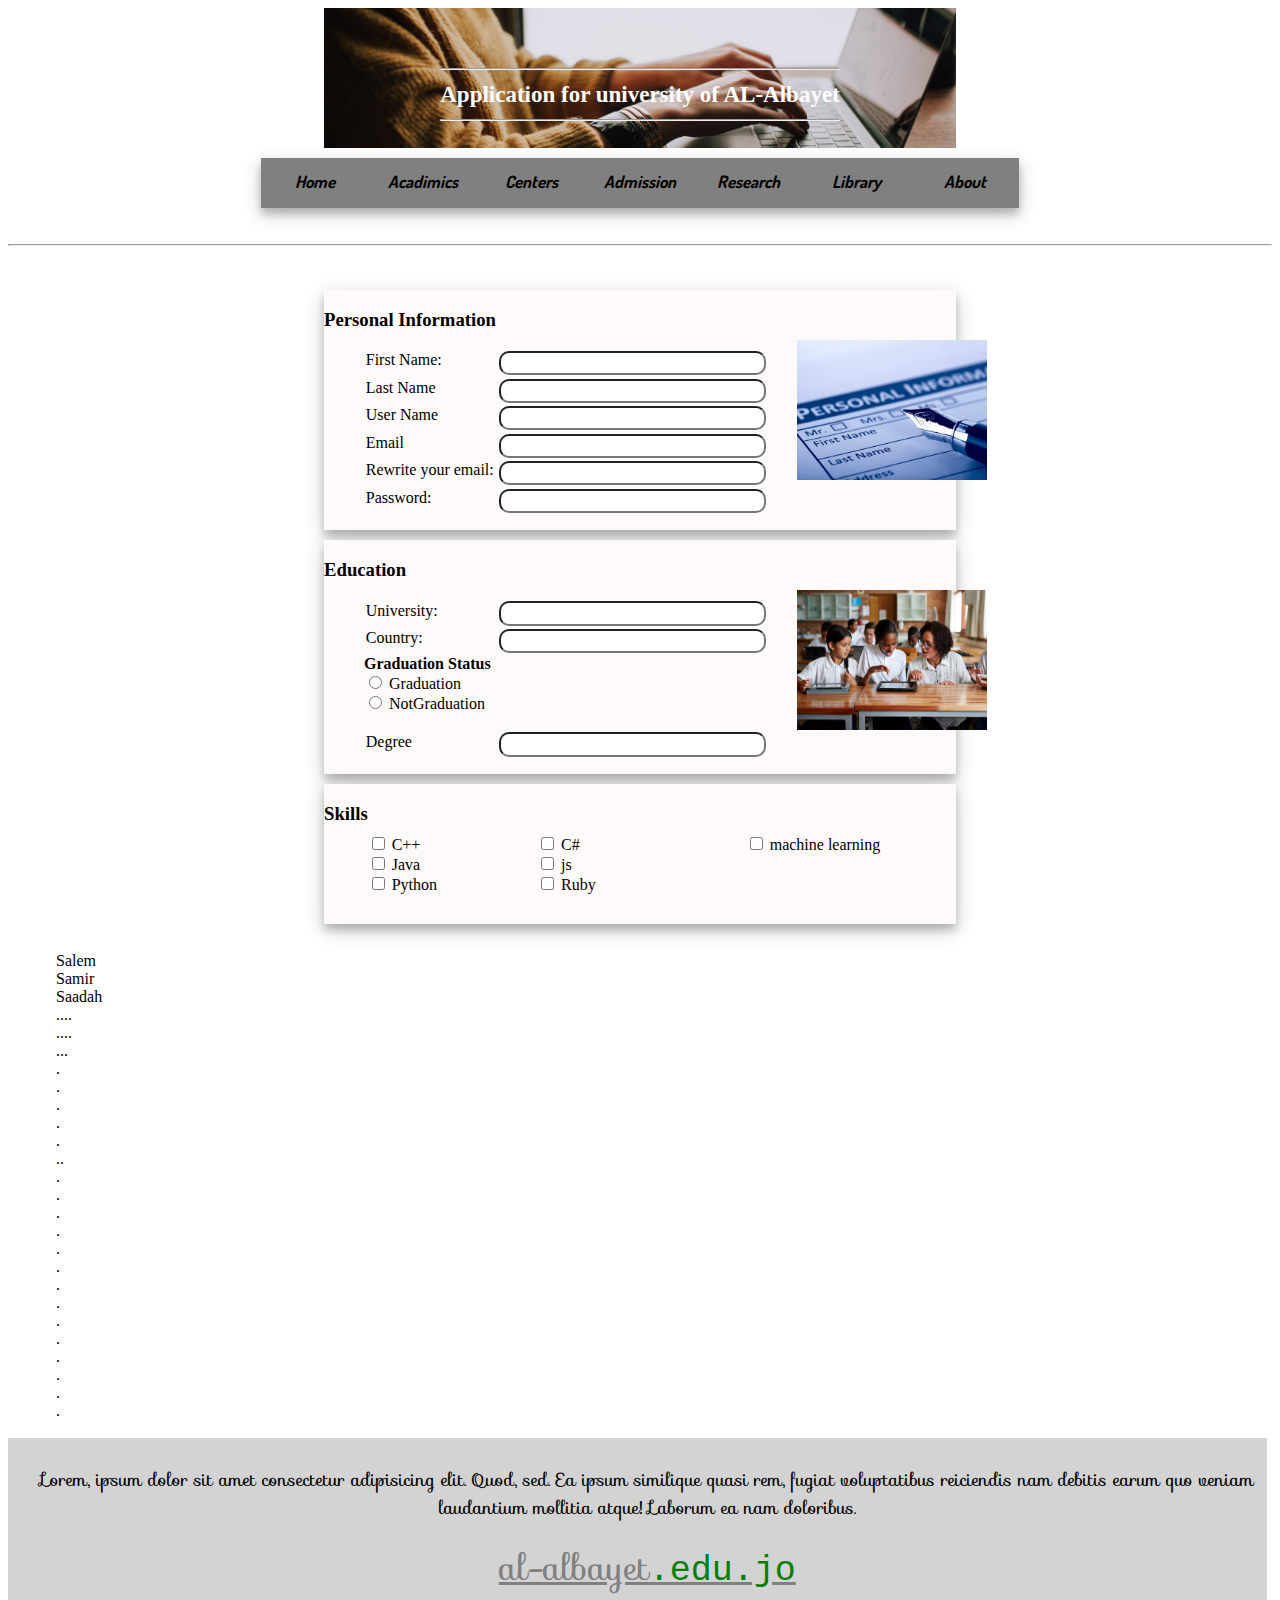
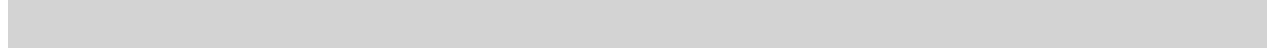
<file: al-albayet university application/index.html>
<!DOCTYPE html>
<html>
    <head>
        <meta charset="utf-8">
        <title>al-albayet university</title>
        <link href="al-albayetCSS.css" rel="stylesheet" type="text/css">
        <link href="https://fonts.googleapis.com/css?family=Dosis:200,300,400,500,600,700" rel="stylesheet">
        <link rel="stylesheet" href="https://fonts.googleapis.com/css?family=Sofia">
    </head>
    
    <body>
        <div class="containerBox" style="height: 150px">
            <div class="text-box">
                <h4> <hr style="color: gray">Application for university of AL-Albayet<hr> </h4>
            </div>
            <img class="img-responsive" src="main.jpg" alt="al-albayet of university"/>
        </div>
        <div id="navbar">
            <a href="https://www.aabu.edu.jo/EN/Pages/default.aspx" target="_blank">Home</a>
            <a href="Acadimics">Acadimics</a>
            <a href="Centers">Centers</a>
            <a href="Admission">Admission</a>
            <a href="Research">Research</a>
            <a href="Library">Library</a>
            <a href="About">About</a>
            <script>
                window.onscroll = function() {myFunction()};
                var navbar = document.getElementById("navbar");
                var sticky = navbar.offsetTop;
                function myFunction() {
                    if (window.pageYOffset >= sticky) {
                        navbar.classList.add("sticky")
                    } 
                    else {
                        navbar.classList.remove("sticky");
                    }
                }
            </script>
        </div>
        <br>
        <div><hr></div>
        <br><br>
        <div class="container">
            <article>
                <h3>Personal Information</h3>
                <div>
                    <form>
                        <ul>
                            <li class="form-row">
                                <label for="First Name">First Name: </label>
                                <input type="text" id="First Name">
                            </li>
                            <li class="form-row">
                                <label for="Last Name">Last Name</label>
                                <input type="text" id="Last Name">
                            </li>
                            <li class="form-row">
                                <label for="User Name">User Name</label>
                                <input type="text" id="User Name">
                            </li>
                            <li class="form-row">
                                <label for="email">Email</label>
                                <input type="email" id="email">
                            </li>
                            <li class="form-row">
                                <label for="Rewrite your email">Rewrite your email:</label>
                                <input type="email" id="Rewrite your email">
                            </li>
                            <li class="form-row">
                                <label for="Password">Password: </label>
                                <input type="password" id="Password">
                            </li>
                        </ul>
                    </form>
                </div>
            </article>
            <div class="image">
                <img src="profile.jpg" alt="Personal Information" width="190px">
            </div>
        </div>
        <section>
            <div class="container">
                <div>
                    <h3>Education</h3>
                    <form>
                        <ul>
                            <li class="form-row">
                                <label for="University">University:</label>
                                <input type="text" id="University">
                            </li>
                            <li class="form-row">
                                <label for="Country">Country:</label>
                                <input type="text" id="Country">
                            </li>
                            <strong>Graduation Status </strong>
                            <br>
                            <input type="radio" id="Graduation" name="Graduation Status" value="Graduation">
                            <label for="Graduation">Graduation</label><br>
                            <input type="radio" id="NotGraduation" name="Graduation Status" value="NotGraduation">
                            <label for="NotGraduation">NotGraduation</label><br><br>
                            <li class="form-row">
                                <label for="degree">Degree</label>
                                <input list="degrees" name="degree" id="degree">
                                <datalist id="degrees">
                                    <option value="high school">
                                    <option value="bachelor">
                                    <option value="Master">
                                    <option value="Ph.D">
                                </datalist>
                            </li>
                        </ul>
                    </form>
                </div>
                <div class="image">
                    <img src="edu.jpg" alt="education" width="190px">
                </div>
            </div>
        </section>
        <section>
            <div class="container" style="padding-bottom: 30px;">
                <div>
                    <h3>Skills</h3>
                </div>
                <div class="form-colm">
                    <form>
                        <div>
                            <input type="checkbox" id="" name="Skills" value="c++">
                            <label for="Skills"> C++</label><br>
                        </div>
                        <div>
                            <input type="checkbox" id="" name="Skills" value="java">
                            <label for="Skills">Java</label><br>
                        </div>
                        <div>
                            <input type="checkbox" id="" name="Skills" value="python">
                            <label for="Skills">Python</label><br>
                        </div>
                    </form>
                    <form style="padding-left: 100px;">
                        <div>
                            <input type="checkbox" id="" name="Skills" value="c#">
                            <label for="Skills"> C#</label><br>
                        </div>
                        <div>
                            <input type="checkbox" id="" name="Skills" value="js">
                            <label for="Skills">js</label><br>
                        </div>
                        <div>
                            <input type="checkbox" id="" name="Skills" value="ruby">
                            <label for="Skills">Ruby</label><br>
                        </div>
                    </form >
                    <form style="padding-left: 150px;">
                        <div>
                            <input type="checkbox" id="" name="Skills" value="machine learning">
                            <label for="Skills">machine learning</label><br>
                        </div>
                    </form>
                </div>
            </div>
        </section>
        <div class="data">
            Salem
            Samir
            Saadah
            ....
            ....
            ...
            .
            .
            .
            .
            .
            ..
            .
            .
            .
            .
            .
            .
            .
            .
            .
            .
            .
            .
            .
            .
        </div>
        <footer>
            <p> Lorem, ipsum dolor sit amet consectetur adipisicing elit. Quod, sed. Ea ipsum
      similique quasi rem, fugiat voluptatibus reiciendis nam debitis earum quo veniam
      laudantium mollitia atque! Laborum ea nam doloribus.</p>
            <a href="al-albayet.edu.jo">al-albayet<samp style="color: green;">.edu.jo</samp></a>
        </footer>
    </body>
</html>
</file>
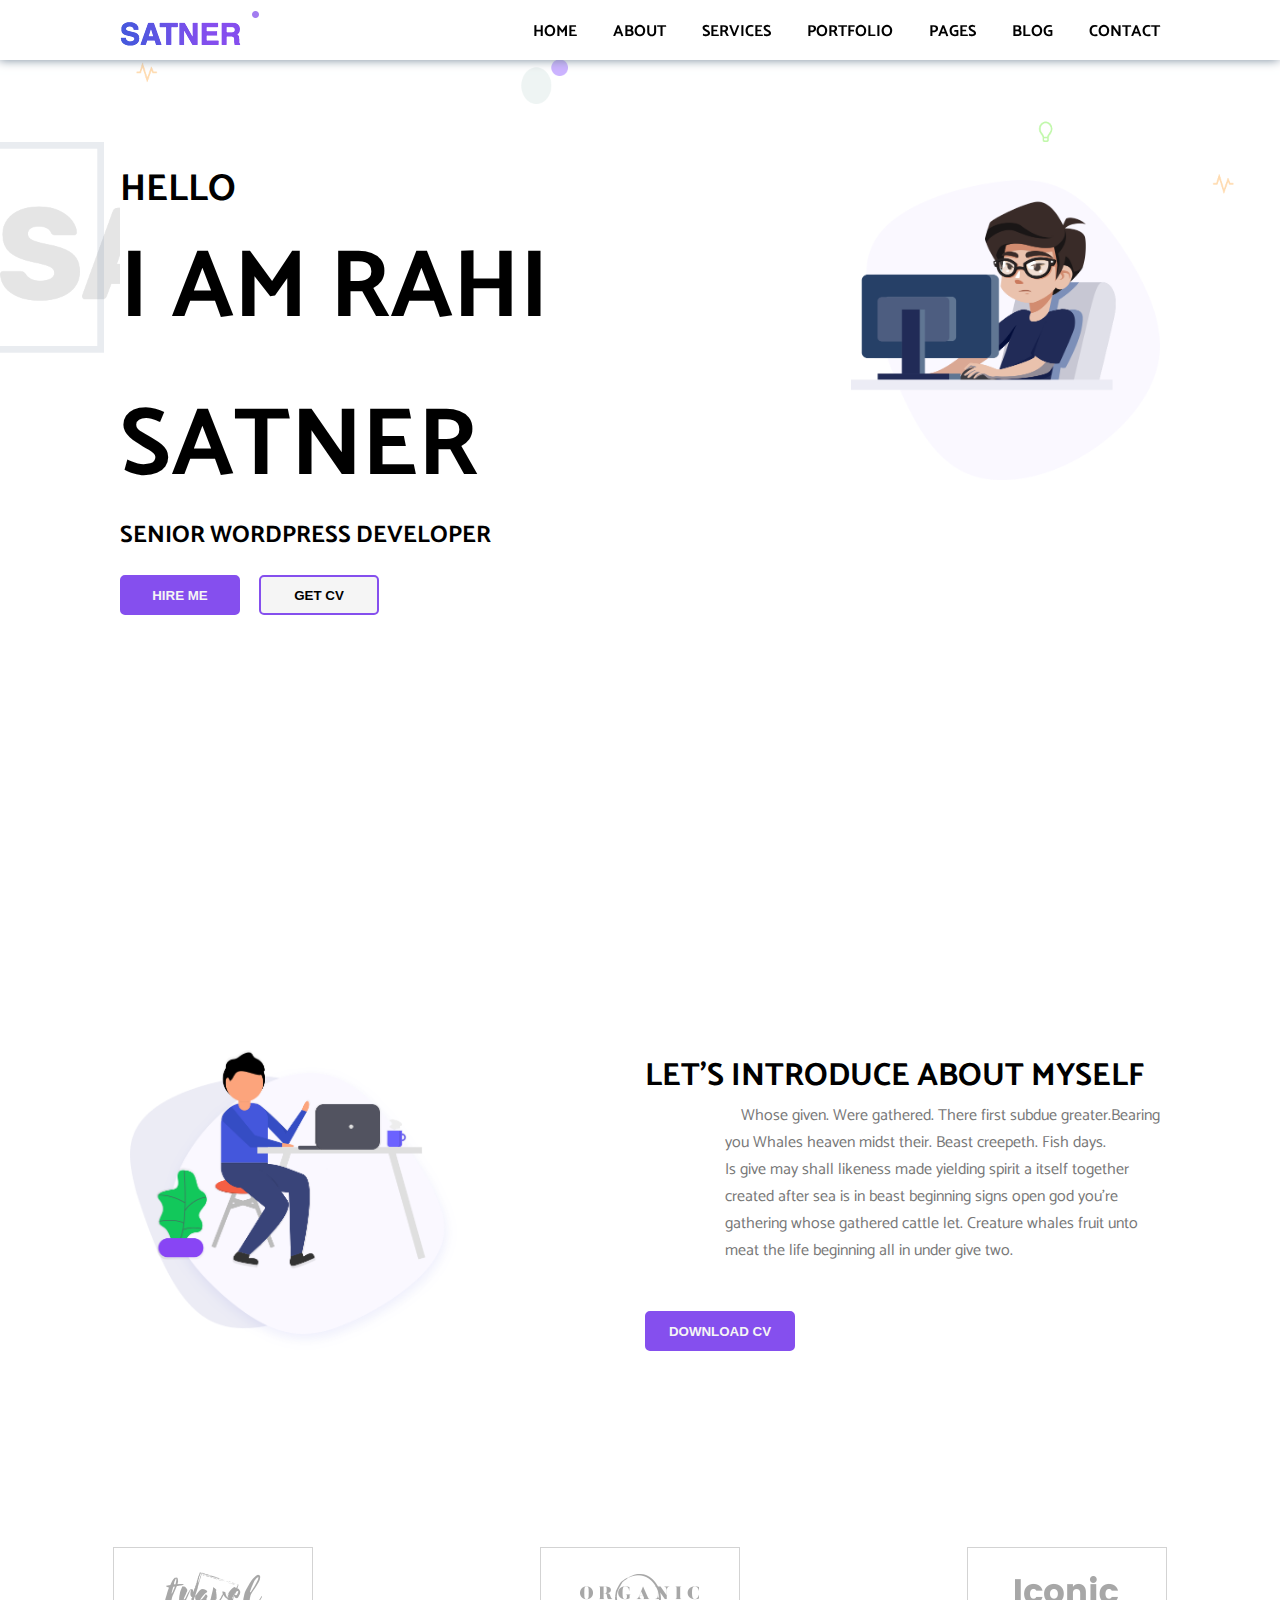
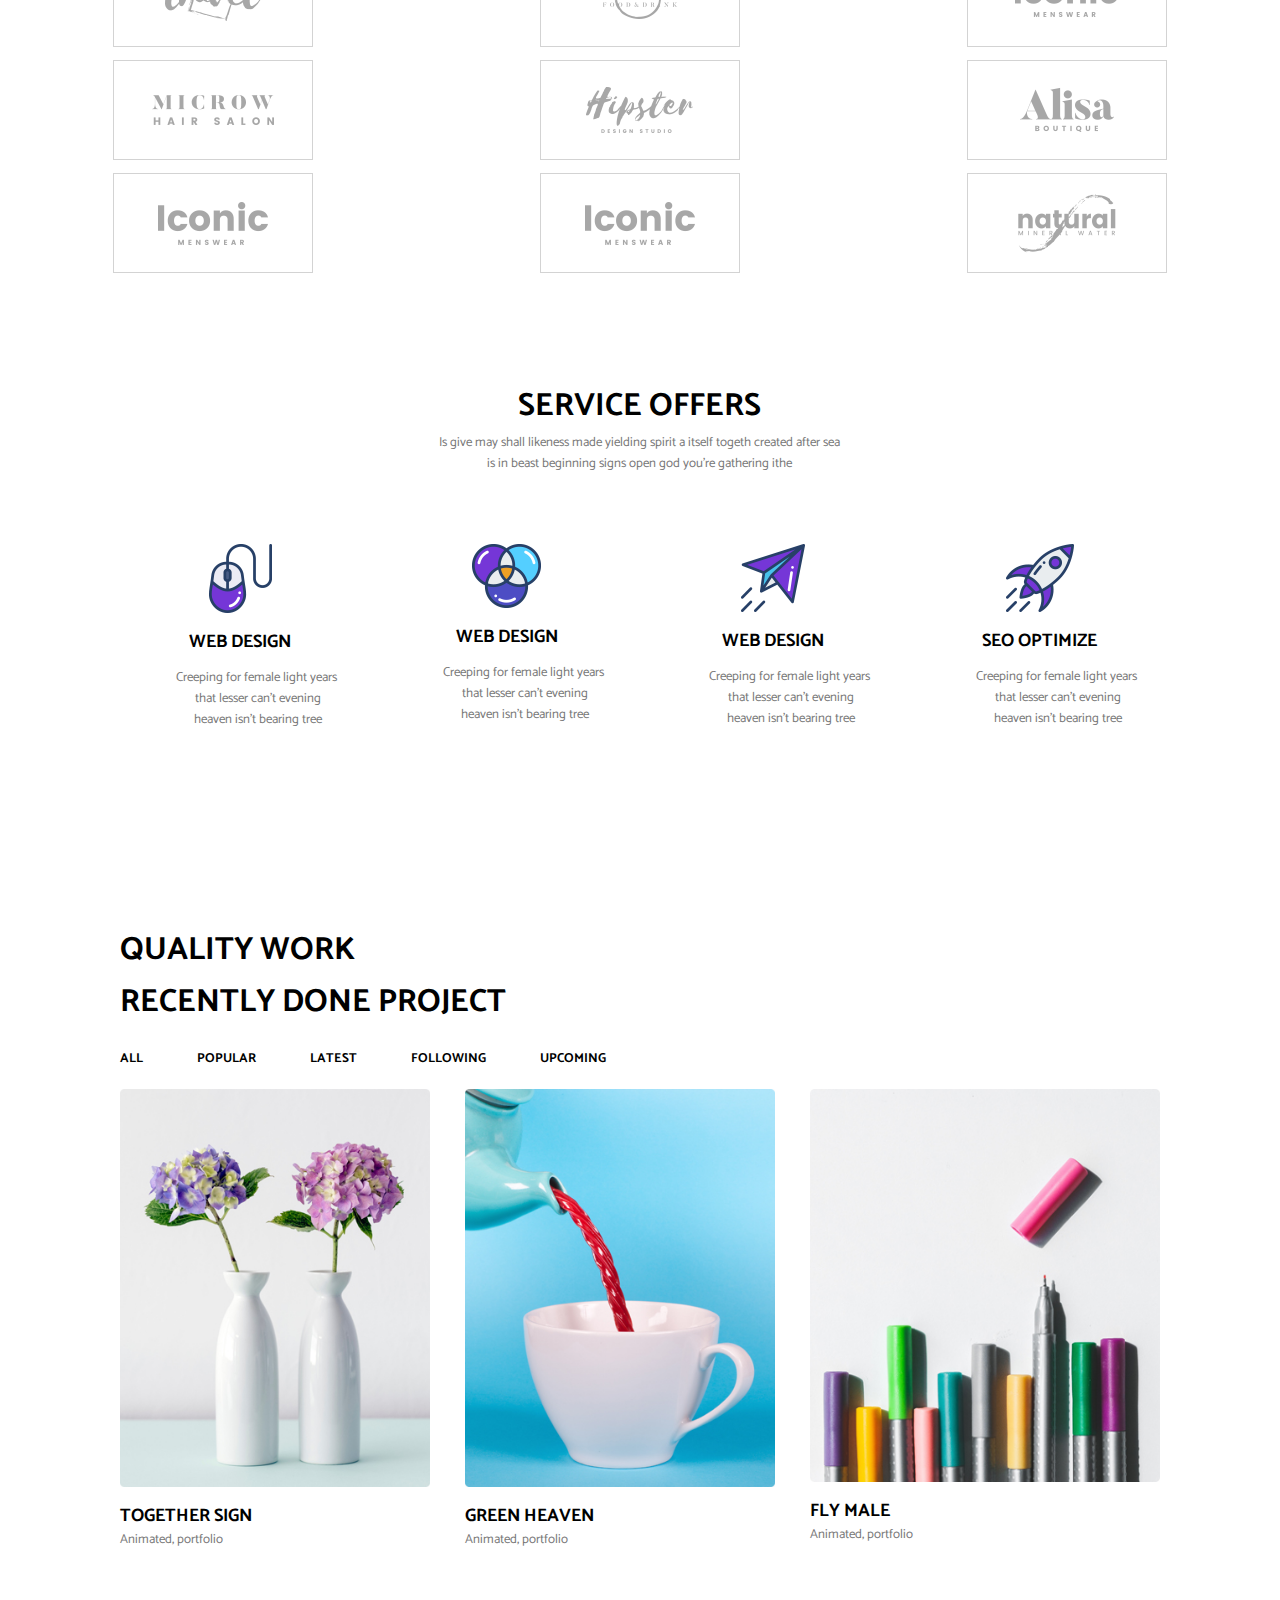
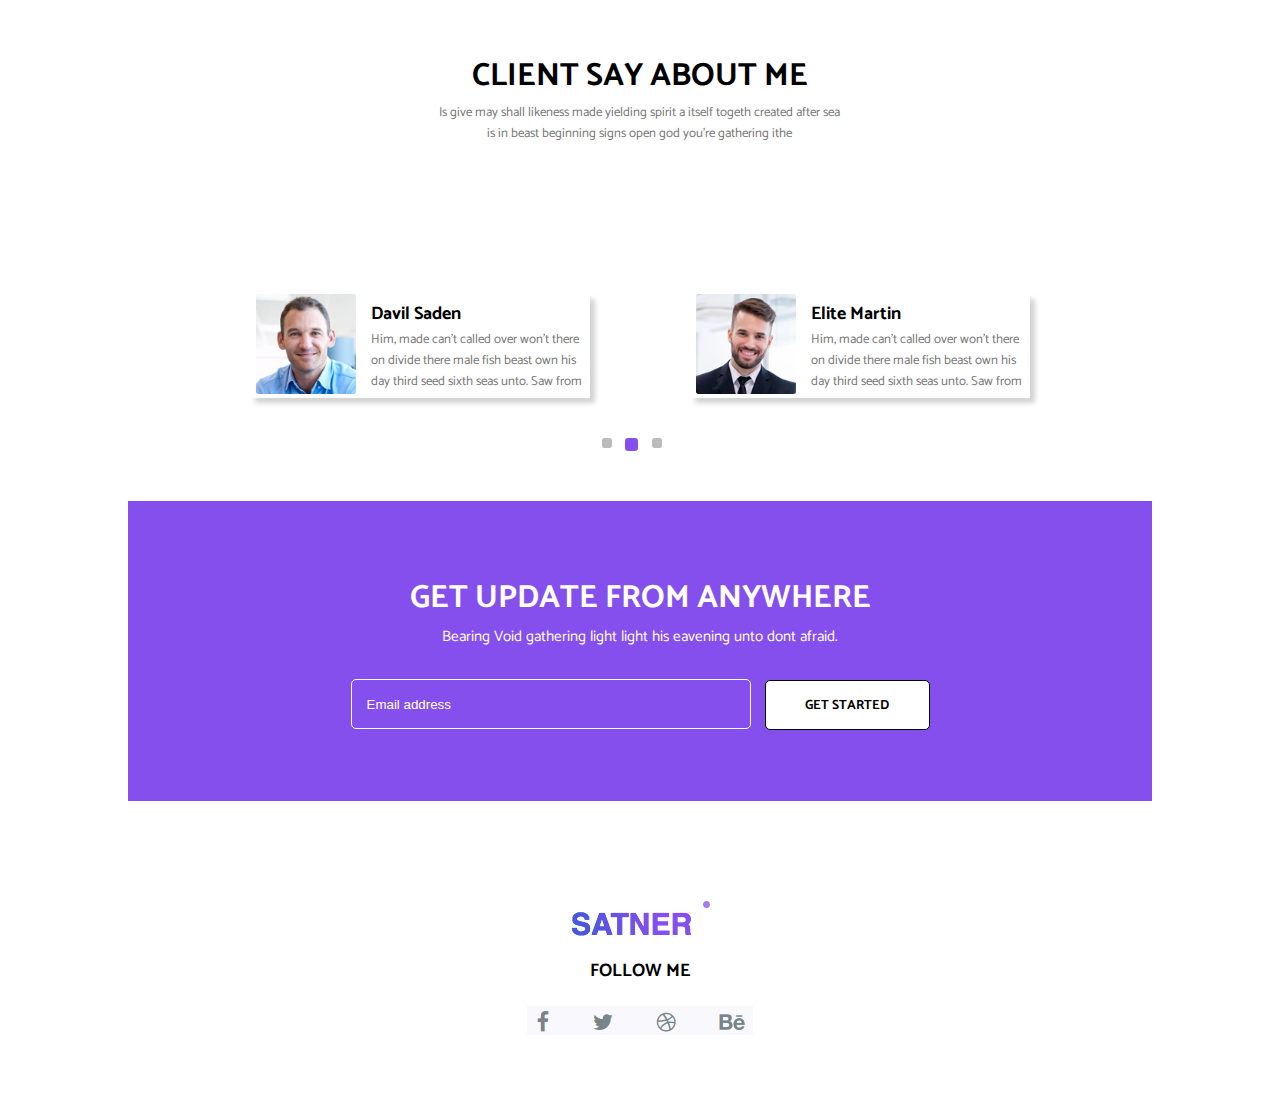
<file: last project css website/index.html>
<!DOCTYPE html>
<html>

    <head>
        <meta charset="UTF-8">
        <link rel="stylesheet" href="style.css">
        <link href="https://fonts.googleapis.com/css2?family=Catamaran&display=swap" rel="stylesheet">
        <title>Satner-Portfolio</title>
    </head>

    <body>
        <header>
            <div class="logo">
                <img src="images/logo.png">
            </div>
            <div class="navTitle">
                <nav>
                    <a class="navTitleChild" href="#">HOME</a>
                    <a class="navTitleChild" href="#">ABOUT</a>
                    <a class="navTitleChild" href="#">SERVICES</a>
                    <a class="navTitleChild" href="#">PORTFOLIO</a>
                    <a class="navTitleChild" href="#">PAGES</a>
                    <a class="navTitleChild" href="#">BLOG</a>
                    <a class="navTitleChild" href="#">CONTACT</a>
                </nav>
            </div>
        </header>
        <section>
            <img class="photo" src="images/home-banner.png">
            <img class="home-right" src="images/home-right.png">
            <div class="about">
                <div class="hello"><h3>HELLO</h3></div>
                <div class="rahi"><h1>I AM RAHI SATNER</h1></div>
                <div class="senior"><h5>SENIOR WORDPRESS DEVELOPER</h5></div>
                <div>
                    <button id="hire-me">HIRE ME</button>
                    <button id="get-cv">GET CV</button>
                </div>
            </div>
        </section>
        <img class="about-us" src="images/about-us.png">
        <div class="intro">
            <div>
                <pre><h2 style="font-weight: bolder; font-size: xx-large;font-family: Catamaran;" >LET'S INTRODUCE ABOUT MYSELF</h2></pre>
            </div>
            <div>
                <P><pre style="color: #777777; font-size:normal; font-family: Catamaran;">
                        Whose given. Were gathered. There first subdue greater.Bearing
                    you Whales heaven midst their. Beast creepeth. Fish days.
                    Is give may shall likeness made yielding spirit a itself together
                    created after sea is in beast beginning signs open god you're
                    gathering whose gathered cattle let. Creature whales fruit unto
                    meat the life beginning all in under give two.
                    </pre>
                </P>
            </div>
            <div class="downd-botton"><button id="download-botn">DOWNLOAD CV</button></div>
        </div>
        <div class="servicse">
            <div class="sec1">
                <div class="img-logo"><img src="images/logo1.png"></div>
                <div class="img-logo"><img src="images/logo2.png"></div>
                <div class="img-logo"><img src="images/logo3.png"></div>
            </div>
            <div class="sec2">
                <div class="img-logo"><img src="images/logo4.png"></div>
                <div class="img-logo"><img src="images/logo5.png"></div>
                <div class="img-logo"><img src="images/logo6.png"></div>
            </div>
            <div class="sec3">
                <div class="img-logo"><img src="images/logo7.png"></div>
                <div class="img-logo"><img src="images/logo8.png"></div>
                <div class="img-logo"><img src="images/logo9.png"></div>
            </div>
        </div>
        <div class="serv-offers">
            <div class="head-p-serv">
                <h2 style="font-weight: bolder; font-size: xx-large;font-family: Catamaran;">SERVICE OFFERS</h2>
            </div>
            <div class="head-p-serv">
                <pre style="color: #777777; font-size: small; font-family: Catamaran;">Is give may shall likeness made yielding spirit a itself togeth created after sea
                is in beast beginning signs open god you're gathering ithe</pre>
            </div>
        </div>
        <div class="serv-container">
            <div class="section-cont">
                <img src="images/s1.png">
                <h4 style="font-weight: bolder; font-size: large;font-family: Catamaran;">WEB DESIGN</h4>
                <pre style="color: #777777; font-size: small; font-family: Catamaran;">
            Creeping for female light years 
            that lesser can't evening
            heaven isn't bearing tree</pre>
            </div>
            <div class="section-cont">
                <img src="images/s2.png">
                <h4 style="font-weight: bolder; font-size: large;font-family: Catamaran;">WEB DESIGN</h4>
                <pre style="color: #777777; font-size: small; font-family: Catamaran;">
            Creeping for female light years 
            that lesser can't evening
            heaven isn't bearing tree</pre>
            </div>
            <div class="section-cont">
                <img src="images/s3.png">
                <h4 style="font-weight: bolder; font-size: large;font-family: Catamaran;">WEB DESIGN</h4>
                <pre style="color: #777777; font-size: small; font-family: Catamaran;">
            Creeping for female light years 
            that lesser can't evening
            heaven isn't bearing tree</pre>
            </div>

            <div class="section-cont">
                <img src="images/s4.png">
                <h4 style="font-weight: bolder; font-size: large;font-family: Catamaran;">SEO OPTIMIZE</h4>
                <pre style="color: #777777; font-size: small; font-family: Catamaran;">
            Creeping for female light years 
            that lesser can't evening
            heaven isn't bearing tree</pre>
            </div>
        </div>
        <div style="margin-left: 120px; margin-bottom: 20px;">
            <div>
                <h2 style="font-weight: bolder; font-size: xx-large;font-family: Catamaran;">QUALITY WORK</h2>
                <h2 style="font-weight: bolder; font-size: xx-large;font-family: Catamaran;">RECENTLY DONE PROJECT</h2>
            </div>
        </div>
        <div class="nav-2">
            <nav>
                <a class="nav-2-child" href="#">ALL</a>
                <a class="nav-2-child" href="#">POPULAR</a>
                <a class="nav-2-child" href="#">LATEST</a>
                <a class="nav-2-child" href="#">FOLLOWING</a>
                <a class="nav-2-child" href="#">UPCOMING</a>
            </nav>
        </div>
        <div class="portfolio-images">
            <div>
                <img src="images/p6.jpg" style="width: 310px;">
                <h4 style="font-weight: bolder; font-size: large;font-family: Catamaran; margin-top: 10px;">TOGETHER SIGN
                </h4>
                <p style="color: #777777; font-size: small; font-family: Catamaran; background-color: unset; margin-top: -2px;">
                    Animated, portfolio</p>
            </div>
            <div>
                <img src="images/p7.jpg" style="width: 310px;">
                <h4 style="font-weight: bolder; font-size: large;font-family: Catamaran; margin-top: 10px;">GREEN HEAVEN</h4>
                <p style="color: #777777; font-size: small; font-family: Catamaran; background-color: unset; margin-top: -2px;">
                    Animated, portfolio</p>
            </div>
            <div>
                <img src="images/p8.jpg" style="width: 350px;">
                <h4 style="font-weight: bolder; font-size: large;font-family: Catamaran; margin-top: 10px;">FLY MALE</h4>
                <p style="color: #777777; font-size: small; font-family: Catamaran; background-color: unset; margin-top: -2px;">
                    Animated, portfolio</p>
            </div>
        </div>
        <div style="margin-bottom: 150px;" class="serv-offers">
            <div class="head-p-serv">
                <h2 style="font-weight: bolder; font-size: xx-large;font-family: Catamaran;">CLIENT SAY ABOUT ME</h2>
            </div>
            <div class="head-p-serv">
                <pre style="color: #777777; font-size: small; font-family: Catamaran;">Is give may shall likeness made yielding spirit a itself togeth created after sea
                is in beast beginning signs open god you're gathering ithe</pre>
            </div>
        </div>
        <div class="clients">
            <div class="client-Davil">
                <div><img src="images/t2.jpg" style="width: 100px; height: 100px;"></div>
                <div style="margin-left: 15px;">
                    <h4 style="font-weight: bolder; font-size: large;font-family: Catamaran;">Davil Saden</h4>
                    <pre style="color: #777777; font-size: small; font-family: Catamaran;">Him, made can't called over won't there
on divide there male fish beast own his
day third seed sixth seas unto. Saw from </pre>
                </div>
            </div>
            <div class="client-Elite">
                <div><img src="images/t1.jpg" style="width: 100px; height: 100px;"></div>
                <div style="margin-left: 15px;">
                    <h4 style="font-weight: bolder; font-size: large;font-family: Catamaran;">Elite Martin</h4>
                    <pre style="color: #777777; font-size: small; font-family: Catamaran;">Him, made can't called over won't there
on divide there male fish beast own his
day third seed sixth seas unto. Saw from </pre>
                </div>
            </div>
        </div>
        <div class="circles-dots">
            <span class="dot"></span>
            <span id="middle-dot" class="dot"></span>
            <span class="dot"></span>
        </div>
        <div style="margin-bottom: 100px;" class="updates-box">
            <h2 style="font-weight: bolder; font-size: xx-large;font-family: Catamaran; color: #fff;">GET UPDATE FROM ANYWHERE</h2>
            <pre style="color: #fff; font-size:95%; font-family: Catamaran; margin-bottom: 30px;">Bearing Void gathering light light his eavening unto dont afraid.</pre>
            <form>
                <input class="email-box" type="email" id="email" name="email" placeholder="Email address" required>
                <input class="submit" type="submit" value="GET STARTED">
            </form>
        </div>
        <div class="b-logo"><img src="images/logo.png"></div>
        <div class="follow-me">
            <h4 style="font-weight: bolder; font-size: large;font-family: Catamaran;">FOLLOW ME</h4>
        </div>
        <div class="social-img"><img src="images/social-media.png"></div>
    </body>
</html>
</file>
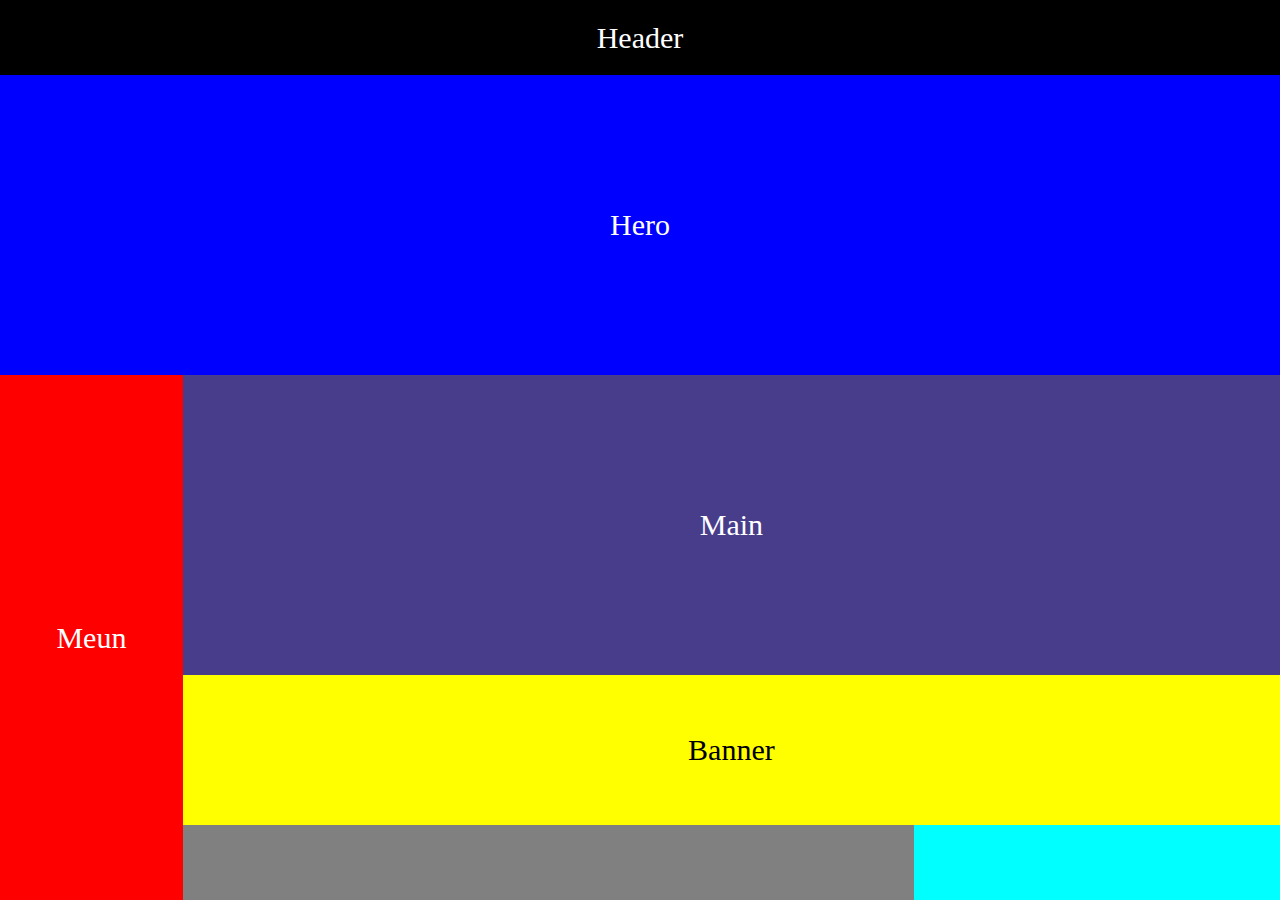
<file: New folder/index.html>
<!DOCTYPE html>
<html lang="en">
<head>
    <meta charset="UTF-8">
    <link rel="stylesheet" href="style.css">
    <title>home</title>
</head>
<body>
   <div class="grid">
 <div class="header">Header</div>
 <div class="menu">Meun</div>
 <div class="hero">Hero</div>
 <div class="main">Main</div>
 <div class="banner">Banner</div>
 <div class="extra"></div>
 <div class="foot"></div>
</div>
</body>
</html>
</file>
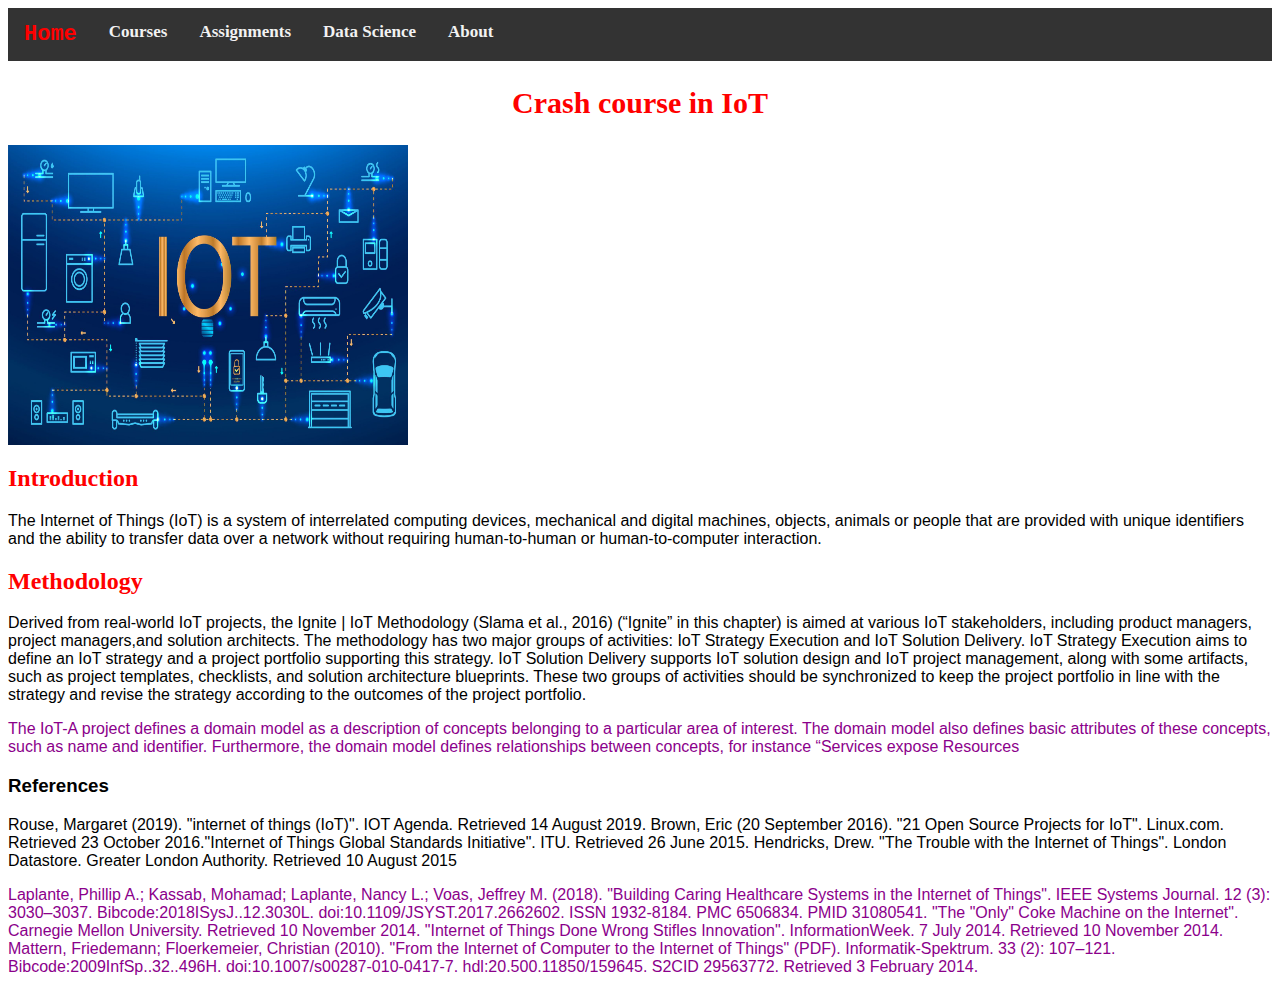
<file: web developer Chams/index.html>
<html>
    <head>
        <title>IoT</title>
       <link rel="stylesheet" href="cssFile.css" type="text/css">
        <style>
            #related {
                color: red;
                font-size: 22px;
                font-family: monospace;
            }
           
        </style>
    </head>
    <body>
        <article>
            <header>
                <div class="nav-rel">
                    <a href="home.html" id="related">Home</a>
                    <a href="Courses">Courses</a>
                    <a href="Assignments">Assignments</a>
                    <a href="Data Science">Data Science</a>
                    <a href="about">About</a></div>
                <h2  style="color: red !important;">Crash course in IoT</h2>
                </header>
            <img src="iot.jpg" alt="IoT image" width="400px" height="300px">
        </article>
        <section>
            <h2>Introduction</h2>
            <p>The Internet of Things (IoT) is a system of interrelated computing devices, mechanical and digital machines, objects, animals or people that are provided with unique identifiers and the ability to transfer data over a network without requiring human-to-human or human-to-computer interaction.</p>
        </section>
        <section>
            <h2>Methodology</h2>
            <p>Derived from real-world IoT projects, the Ignite | IoT Methodology (Slama et al., 2016) (“Ignite” in this chapter) is aimed at various IoT stakeholders, including product managers, project managers,and solution architects. The methodology has two major groups of activities: IoT Strategy Execution and IoT Solution Delivery. IoT Strategy Execution aims to define an IoT strategy and a project portfolio supporting this strategy. IoT Solution Delivery supports IoT solution design and IoT project management, along with some artifacts, such as project templates, checklists, and solution architecture blueprints. These two groups of activities should be synchronized to keep the project portfolio in line with the strategy and revise the strategy according to the outcomes of the project portfolio.
            </p>
            <article>
                <p>The IoT-A project defines a domain model as a description of concepts belonging to a particular area of interest. The domain model also defines basic attributes of these concepts, such as name and identifier. Furthermore, the domain model defines relationships between concepts, for instance “Services expose Resources</p>
            </article>
        </section>
        <section>
            <h3>References</h3>
            <p> Rouse, Margaret (2019). "internet of things (IoT)". IOT Agenda. Retrieved 14 August 2019.
                Brown, Eric (20 September 2016). "21 Open Source Projects for IoT".
                Linux.com. Retrieved 23 October 2016."Internet of Things Global Standards Initiative". ITU. Retrieved 26 June 2015.
                Hendricks, Drew. "The Trouble with the Internet of Things". London Datastore. Greater London Authority. Retrieved 10 August 2015
            </p>
            <article>
                <p> Laplante, Phillip A.; Kassab, Mohamad; Laplante, Nancy L.; Voas, Jeffrey M. (2018). "Building Caring Healthcare Systems in the Internet of Things". IEEE Systems Journal. 12 (3): 3030–3037. Bibcode:2018ISysJ..12.3030L. doi:10.1109/JSYST.2017.2662602. ISSN 1932-8184. PMC 6506834. PMID 31080541.
                    "The "Only" Coke Machine on the Internet". Carnegie Mellon University. Retrieved 10 November 2014.
                    "Internet of Things Done Wrong Stifles Innovation". InformationWeek. 7 July 2014. Retrieved 10 November 2014.
                    Mattern, Friedemann; Floerkemeier, Christian (2010). "From the Internet of Computer to the Internet of Things" (PDF). Informatik-Spektrum. 33 (2): 107–121. Bibcode:2009InfSp..32..496H. doi:10.1007/s00287-010-0417-7. hdl:20.500.11850/159645. S2CID 29563772. Retrieved 3 February 2014.
                </p>
            </article>
        </section>
    </body>
</html>
</file>
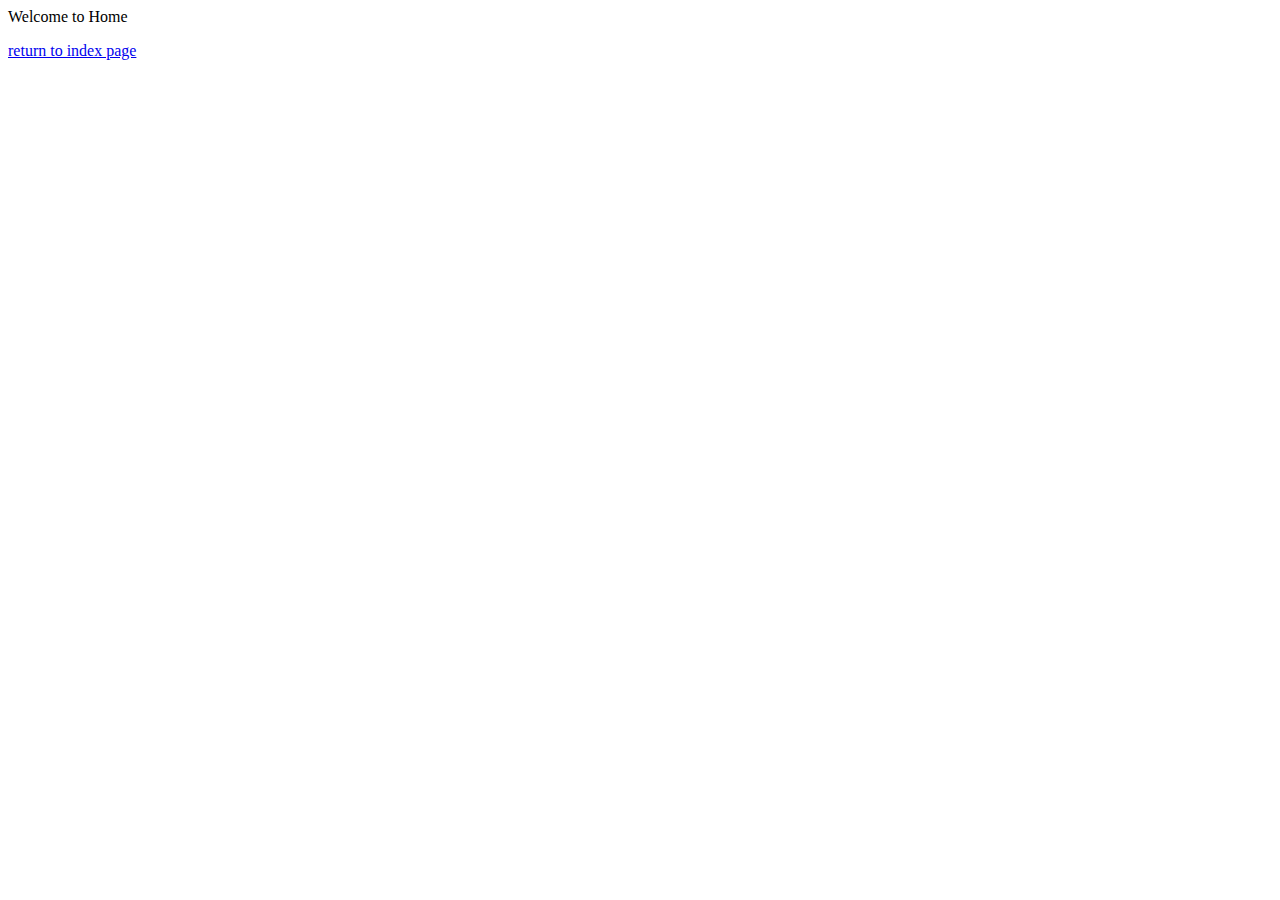
<file: web developer Chams/home.html>
<html>
    <head>
        <title>Home</title>
    </head>
    <body>
        <div>
        <p>Welcome to Home</p>
        <a href="index.html">return to index page</a>
        </div>
    </body>
</html>
</file>
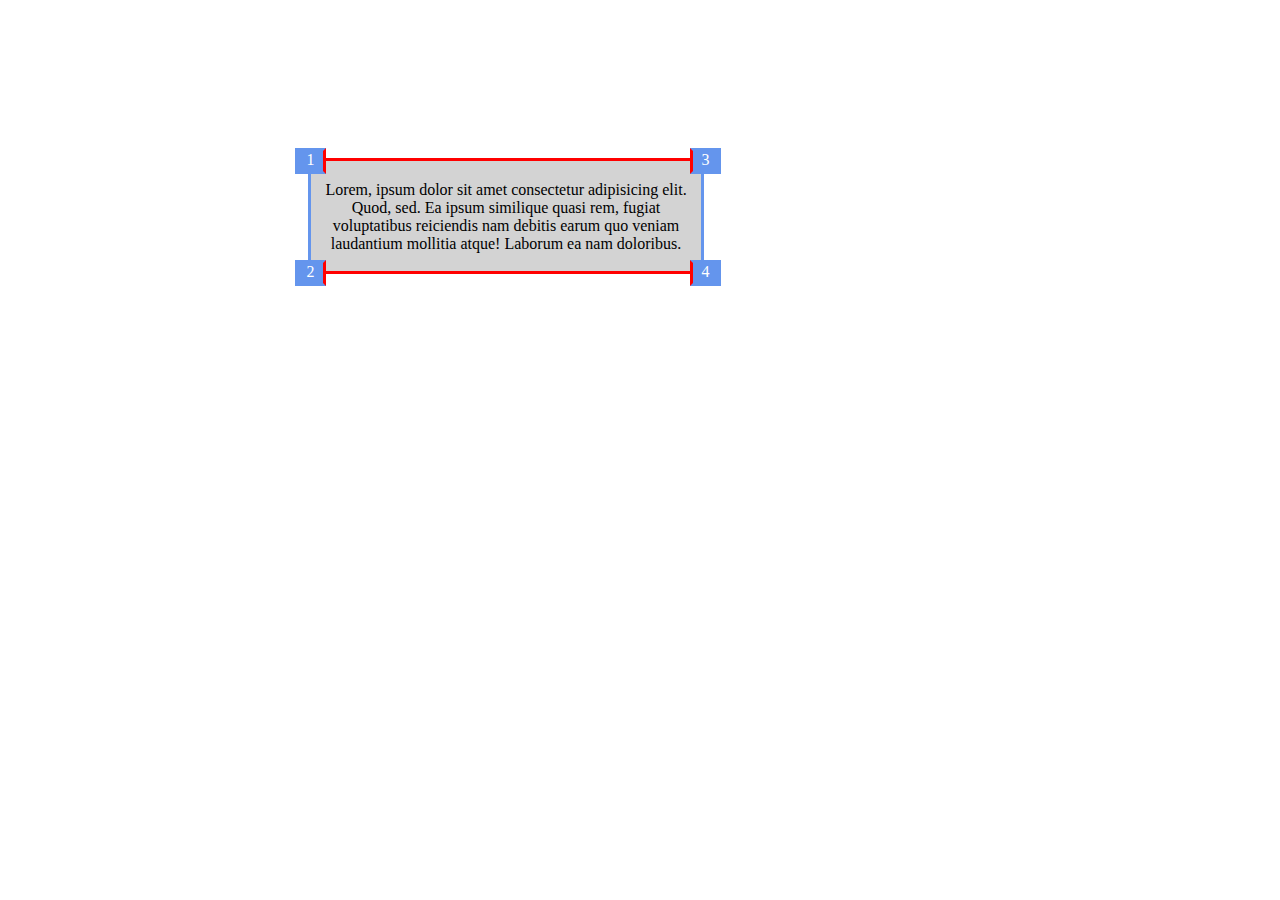
<file: web developer Chams/task2.html>
<!DOCTYPE html>
<html lang="en">
  <head>
    <meta charset="" />
    <title>positioning assignment</title>
   <link rel="stylesheet" href="task2CSS.css" type="text/css">
  </head>
  <body>
    <div>
      Lorem, ipsum dolor sit amet consectetur adipisicing elit. Quod, sed. Ea ipsum
      similique quasi rem, fugiat voluptatibus reiciendis nam debitis earum quo veniam
      laudantium mollitia atque! Laborum ea nam doloribus.
      <span class="top-left">1</span>
      <span class="bottom-left">2</span>
      <span class="top-right">3</span>
      <span class="bottom-right">4</span>
    </div>
  </body>
</html>
</file>
<file: al-albayet university application/al-albayetCSS.css>
body{
    max-width: 100%;
}

.containerBox{
    position: relative;
    display: grid;
    justify-items: center;
}

.container{
    position:relative;
    display: flex;
    left: 25%;
    background-color: snow;
    height: auto;
    width: 50%;
    margin-bottom: 10px;
    box-shadow:  0 6px 8px 0 rgba(0, 0, 0, 0.2), 0 6px 20px 0 rgba(0, 0, 0, 0.19);
    z-index:1;
}

.text-box{
    position: absolute;    
    display: block;
    text-align: center;    
    width: 50%;
    height: 150px;
}

.text-box:before{    
    display: inline-block;
    height: 100%;
    vertical-align: middle;
}

h4{
    display: inline-block;
    font-size:23px;
    color: #FFF;
    padding-top: 18px;
    width:auto;
}

img{
    display: block;
    min-width:50%;
    height: 140px;
}

#navbar{
    background-color: gray;
    font-weight:bold;
    display:flex;
    justify-items:flex-start;
    width:60%;
    height:50px;
    margin-bottom: 10px;
    margin-left: 20%;
    margin-right: 20%;
    box-shadow:  0 6px 8px 0 rgba(0, 0, 0, 0.2), 0 6px 20px 0 rgba(0, 0, 0, 0.19);
    z-index: 2;
}

#navbar a{
    float: left;
    color: #000;
    text-align: center;
    padding: 13px 7px;
    text-decoration:none;
    font-size: 17px;
    font-family: Dosis;
    font-style: italic;
    width: 100% !important;
}

#navbar a:hover{
    background-color: #ddd;
    color: black;
}

.sticky{
    position: fixed;
    top: 0;
    width: 60%;
}

 .form-row{
     display: flex;
     justify-content: flex-end;
     padding: .1em;
  }

  .form-row > label{
      padding: .01em .2em .01em .01em;
      flex: 1;
      width:230px;
  }

  .form-row > input {
      flex: 2;
      padding: .2em;
      width: 160px;
      padding-right: 0px;
      border-radius: 10px
  }

.image{
    display: flex;
    flex-direction: column;
    margin-top: 50px;
    margin-left: 30px;
  }

.form-colm{
    display: flex;
    justify-content:space-between;
    padding-top: 50px;
    border-right: 10px;
    border-right-color: black;
}

footer{
    width: 98%;
    height: 200px;
    background-color: lightgray;
    font-family: "Sofia", sans-serif;
    font-size: 18px;
    padding-top: 10px;
    padding-left: 20px;
    text-align: center;
}

footer a{
    font-family: "Sofia", sans-serif;
    font-size: 35px;
    color: gray;

}

footer a:link{
    color: gray;
}

footer a:hover{
    color:green;
}

.data{
    white-space: pre;
}
</file>
<file: last project css website/style.css>
* {
    box-sizing: border-box;
    background-color: white;
    padding: 0;
    margin: 0;
}

header {
    position: sticky;
    top: 0;
    z-index: 3;
    display: flex;
    margin: 0;
    width: 100%;
    height: 60px;
    box-shadow: -1px 0px 10px lightslategrey;
}

.logo {
    margin-left: 120px;
    align-self: center;
    width: auto;
    float: left;
}

.navTitle {
    border: 0;
    position: absolute;
    bottom: 15px;
    right: 120px;
    align-items: center;
}

.navTitleChild {
    text-decoration: none;
    color: #000;
    font-family: Catamaran;
    padding-left: 32px;
    font-size: normal;
    font-weight: bold;
}

nav a:hover {
    color: #854fee;
}


.photo {
    width: 100%;
    margin-top: -70px;
}

.about  {
    position: relative;
    top: -435px;
    margin-left: 120px;
    background-color: unset;
    font-family: Catamaran;
    width: 50%;
}

#hire-me {
    background-color: #854fee;
    border: 2px solid #854fee;
    width: 120px;
    height: 40px;
    border-radius: 5px;
    color: whitesmoke;
    font-weight: bold;
    cursor: pointer;

}

#get-cv {
    background-color: whitesmoke;
    border: 2px solid #854fee;
    width: 120px;
    height: 40px;
    border-radius: 5px;
    font-weight: bold;
    cursor: pointer;
    margin-left: 15px;
    margin-top: 20px;
    outline: none;
}

#get-cv:hover {
    background-color: #854fee;
    color: whitesmoke;
}

#hire-me:hover {
    background-color: whitesmoke;
    color: #000;
}

#hire-me:active {
    transform: translateY(2px);
}

#get-cv:active {
    transform: translateY(2px);
}

.rahi {
    margin-top: -10px;
    font-size: 300%;
}

.hello {
    font-size: xx-large;
}

.senior {
    font-size: 180%;
    margin-top: -10px;
}

.home-right {
    width: 300x;
    height: 300px;
    float: right;
    position: absolute;
    right: 120px;
    top: 180px;
}

.about-rahi {
    display: flex;
    flex-direction: column;
    position: relative;
}

.about-us {
    width: 300x;
    height: 300px;
    float: left;
    position: absolute;
    margin-left: 130px;
}

.intro {
    width: auto;
    height: auto;
    position: absolute;
    text-align: left;
    float: right;
    right: 120px;
}

.downd-botton {
    display: flex;
    margin-top: 20px;
    font-family: Catamaran;
    background-color: unset;
}

#download-botn {
    background-color: #854fee;
    border: 2px solid #854fee;
    width: 150px;
    height: 40px;
    border-radius: 5px;
    color: whitesmoke;
    font-weight: bold;
    cursor: pointer;
}

#download-botn:active {
    transform: translateY(2px);
}

#download-botn:hover {
    background-color: whitesmoke;
    color: #854fee;
}

.servicse {
    display: flex;
    margin-top: 490px;
    margin-bottom: 100px;
    width: 100%;
    height: 340px;
    flex-direction: column;
    justify-content: space-around;
    position: relative;
}

.img-logo {
    display: flex;
    width: 200px;
    height: 100px;
    border: 1px solid lightgrey;
    align-items: center;
    justify-content: center;
}

.imgs-servicse img {
    width: 100px;
}

.sec1,.sec2,.sec3 {
    display: flex;
    flex-direction: row;
    justify-content: space-around;
}


.serv-offers {
    display: inline-block;
    width: 33.33%;
    position: relative;
    margin-left: 33.33%;
    margin-right: 33.33%;
}

.head-p-serv {
    display: flex;
    width: auto;
    justify-content: center;
}

.serv-container {
    width: auto;
    margin-right: 120px;
    margin-left: 120px;
    margin-top: 50px;
    margin-bottom: 100px;
    display: flex;
    justify-content: space-between;
}

.section-cont {
    position: relative;
    display: inline-block;
    background-color: #f9f9fd;
    width: 240px;
    height: 300px;
    text-align: center;
    padding-top: 20px;
}

.section-cont {
    background-color: unset;
}

.section-cont img {
    justify-content: center;
    padding-bottom: 10px;
}

.section-cont pre {
    padding-bottom: 10px;
    padding-top: 10px;
}

.nav-2 {
    position: relative;
    margin-left: 120px;
    margin-bottom: 20px;
}

.nav-2-child {
    text-decoration: none;
    color: #000;
    font-family: Catamaran;
    padding-right: 50px;
    font-size: small;
    font-weight: bold;
}

.portfolio-images {
    margin-left: 120px;
    margin-right: 120px;
    margin-bottom: 100px;
    width: auto;
    height: auto;
    display: flex;
    justify-content: space-between;
}

.clients {
    margin-left: 250px;
    margin-right: 250px;
    margin-bottom: 40px;
    width: auto;
    height: auto;
    display: flex;
    justify-content: space-between;
}

.client-Davil, .client-Elite {
    display: flex;
    width: 340px;
    box-shadow: 5px 5px 5px lightgray;
    justify-content: center;
    align-items: center;
}

.dot {
    height: 10px;
    width: 10px;
    background-color: #bbb;
    border-radius: 25%;
}

.circles-dots {
    width: 60px;
    margin-left: 47%;
    justify-content: space-between;
    display: flex;
    margin-bottom: 50px;
}

#middle-dot {
    background-color: #854fee;
    height: 13px;
    width: 13px;
}

.updates-box {
    margin-left: 10%;
    margin-right: 10%;
    width: auto;
    height: 300px;
    border: 0;
    display: flex;
    flex-direction: column;
    justify-content: center;
    align-items: center;
    background-color: #854fee;
}

.updates-box h2, pre, form {
    background-color: unset;
}

.email-box {
    border-radius: 5px;
    width: 400px;
    height: 50px;
    padding-left: 15px;
    background: unset;
    color: #fff;
    border: 1px solid #fff;
}

::placeholder {
    color: #fff;
}

.submit {
    border-radius: 5px;
    width: 165px;
    height: 50px;
    background-color: #fff;
    cursor: pointer;
    margin-left: 10px;
    font-weight: bolder;
    font-family: Catamaran;
    border: 1px solid #000;
}

.btn-submit:active {
    transform: translateY(2px);
}

.b-logo {
    display: flex;
    justify-content: center;
    margin-bottom: 20px;
}

.follow-me {
    display: flex;
    justify-content: center;
    margin-bottom: 20px;
}

.social-img {
    display: flex;
    justify-content: center;
    margin-bottom: 5%;
}
</file>
<file: New folder/style.css>
*{
    box-sizing: border-box;
    padding: 0px;
    margin: 0px;
}

.grid{
    display:grid;
    height: 100vh;
    width: 100%;
    grid-template-columns: 0.5fr repeat(3, 1fr);
    grid-template-rows: 0.5fr 2fr repeat(3, 1fr) 0.5fr;
    grid-template-areas:
     "header header header header"
     "hero hero hero hero"
     "menuu main main main"
     "menuu main main main"
     "menuu banner banner banner"
     "menuu foot foot extra";
    text-align: center;
    color: white;
    font-size: 30px;
    
}
   

.header{
    grid-area: header;
    background-color: black;
    display: flex;
    justify-content: center;
    align-items: center;
}
.menu{
     grid-area: menuu;
     background-color: red;
     display: flex;
    justify-content: center;
    align-items: center;
    
}
.hero{
     grid-area: hero;
     background-color: blue;
    display: flex;
    justify-content: center;
    align-items: center;
}
.main{
     grid-area: main;
     background-color: darkslateblue;
    display: flex;
    justify-content: center;
    align-items: center;
}
.banner{grid-area: banner;
    background-color: yellow;
    color: black;
    display: flex;
    justify-content: center;
    align-items: center;
}
.extra{
    grid-area: extra;
    background-color: aqua;
}
.foot{
    grid-area: foot;
    background-color: gray;
}
</file>
<file: web developer Chams/cssFile.css>
.nav-rel {
   overflow: hidden;
  background-color: #333;
    font-weight:bolder;
}

.nav-rel a {
  float: left;
  color: #f2f2f2;
  text-align: center;
  padding: 14px 16px;
  text-decoration: none;
  font-size: 17px;
}

.nav-rel a:hover {
  background-color: #ddd;
  color: black;
}

header{
    color:darkturquoise;
    font-size: 20px;
    text-align: center;
}

h3 ,p {
    font-family: Arial;
}

article p {
    color:darkmagenta;
}

h2 {
    color:red !important;
}
</file>
<file: web developer Chams/task2CSS.css>
div {
    position: relative;
    width: 370px;
    height: 70px;
    border: 3px solid red;
    border-right-color: cornflowerblue;
    border-left-color: cornflowerblue;
    top: 150px; 
    left: 300px;
    text-align:center;
    padding-top: 20px;
    padding-left: 10px;
    padding-bottom: 20px;
    padding-right: 10px;
    background-color: lightgray;
}

.top-left {
    position: fixed;
    background-color: cornflowerblue;
    width: 25px;
    height: 20px;
    border: 3px solid cornflowerblue ;
    border-right-color: red;
    top: 148px; 
    left: 295px;
    text-align: center;
    color: white;
    
}
.bottom-left{
    position: fixed;
    background-color:cornflowerblue;
    width: 25px;
    height: 20px;
    border: 3px solid cornflowerblue ;
    border-right-color: red;
    top: 260px; 
    left:295px;
    text-align: center;
    color: white;
}
.top-right{
    position: fixed;
    background-color: cornflowerblue;
    width: 25px;
    height: 20px;
    border: 3px solid cornflowerblue ;
    border-left-color: red;
    top: 148px; 
    left: 690px;
    text-align: center;
    color: white;
}
.bottom-right{
    position: fixed;
    background-color: cornflowerblue;
    width: 25px;
    height: 20px;
    border: 3px solid cornflowerblue ;
    border-left-color: red;
    top: 260px; 
    left:690px;
    text-align: center;
    color: white;
}
</file>
